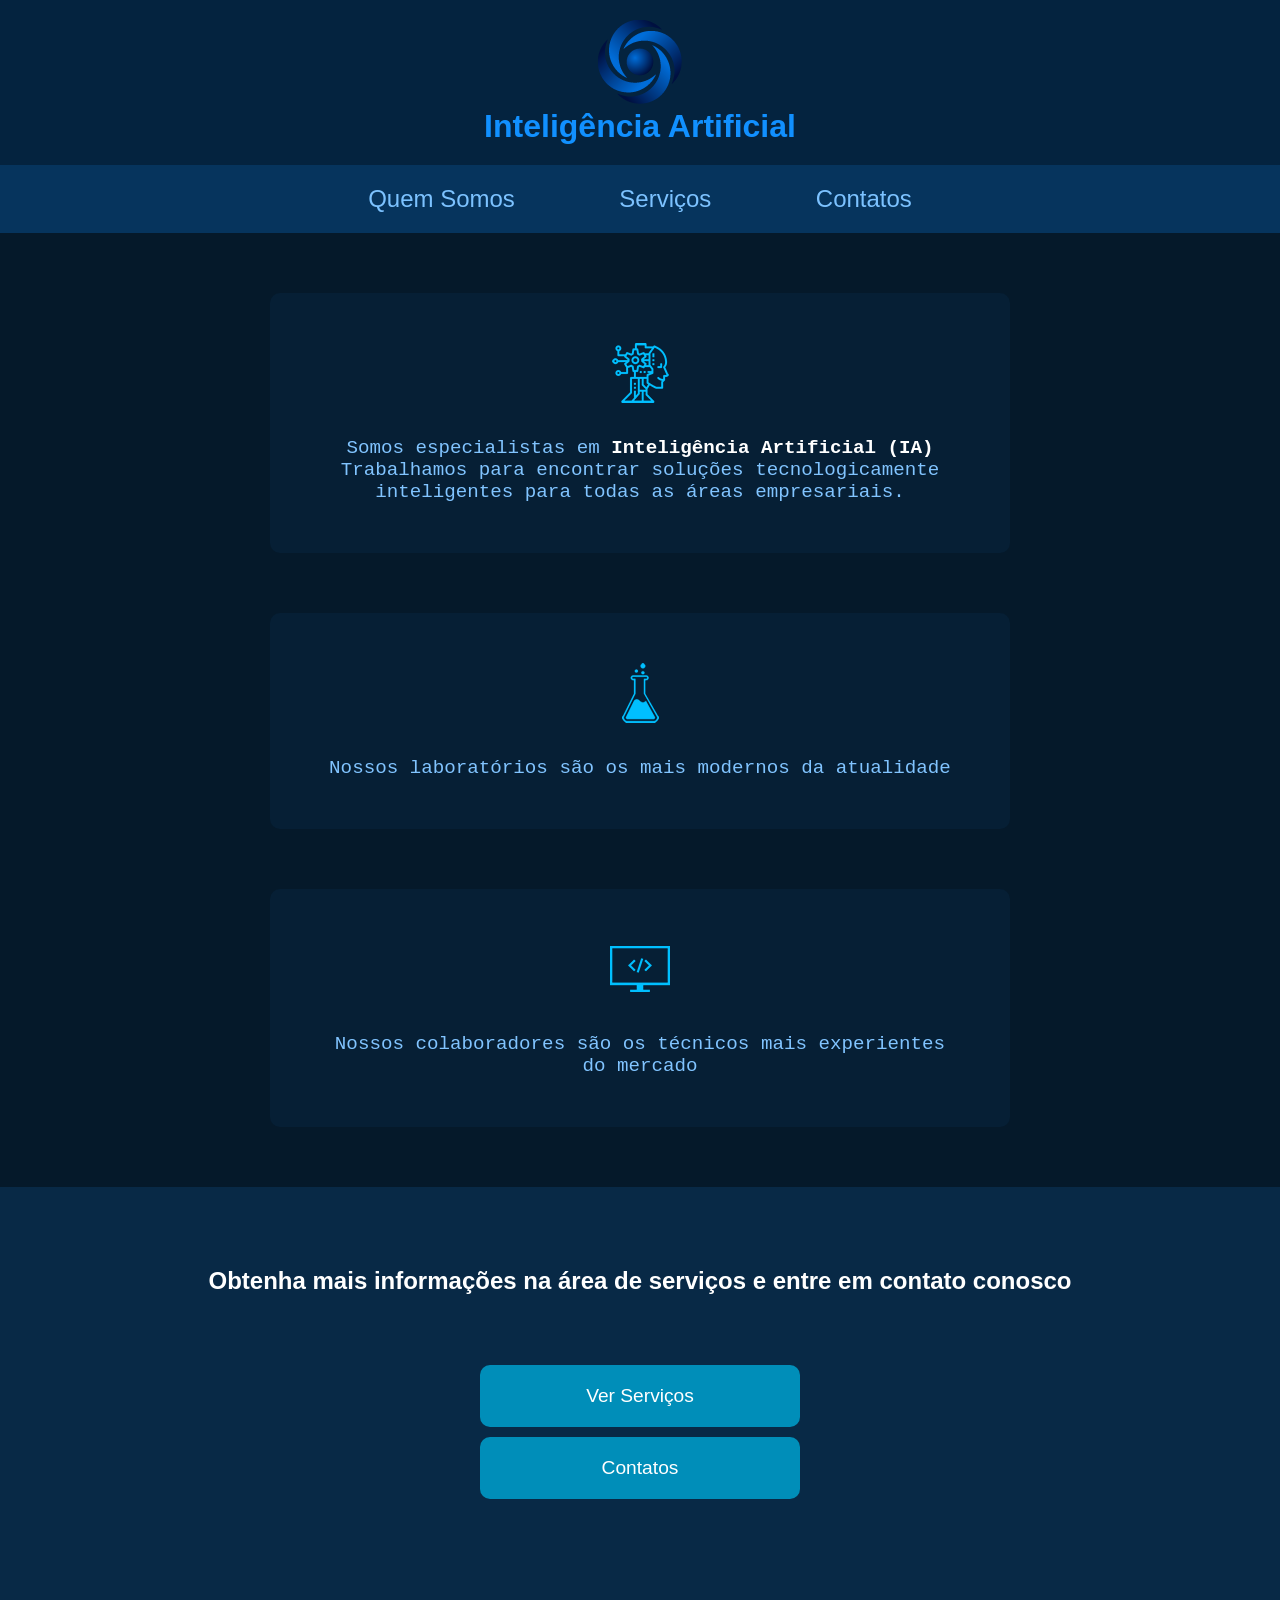
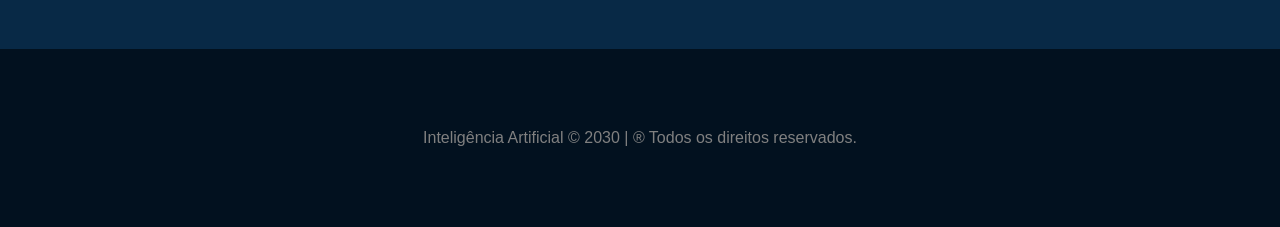
<file: index.html>
<!DOCTYPE html>
<html lang="pt-BR">

<head>
    <meta charset="UTF-8">
    <meta http-equiv="X-UA-Compatible" content="IE=edge">
    <meta name="viewport" content="width=device-width, initial-scale=1.0">
    <title>Inteligência Artificial</title>

    <!-- Link para folha de estilo -->
     <link rel="stylesheet" href="assets/css/estilos.css">
    

    <!-- Link para a imagem favicon (Ícone logo da empresa na aba do chrome) -->
     <link rel="shortcut icon" href="assets/images/logo_empresa.png" type="image/image/png">  
</head>

<body>

    <!-- cabeçalho -->
    <header class="container-cabecalho">
        <a href="index.html">
            <img src="assets/images/logo_empresa.png" alt="Logo da empresa" title="Inteligência Artificial">
        </a>
        <h3>Inteligência Artificial</h3>
    </header>

    <!-- Navegação -->
     <nav class="container-navegacao">
        <a href="index.html">Quem Somos</a>
        <a href="servicos.html">Serviços</a>
        <a href="contatos.html">Contatos</a>
     </nav>

     <!-- Quem Somos -->
    <section class="container-quem-somos">
        <article class="servico">
            <img src="assets/images/icon_ai.png" alt="Inteligência Artificial" class="icone">
            <p class="servico-texto">
                Somos especialistas em <span class="servico-texto-realce">Inteligência Artificial (IA)</span><br>
                Trabalhamos para encontrar soluções tecnologicamente inteligentes para todas as áreas empresariais.
            </p>
            </article>           


        <article class="servico">
            <img src="assets/images/icon_lab.png" alt="Laboratório moderno" class="icone">
            <p class="servico-texto">
                Nossos laboratórios são os mais modernos da atualidade
            </p>
        </article>

    <article class="servico">
        <img src="assets/images/icon_computer.png" alt="Programadores experientes" class="icone">
        <p class="servico-texto">
            Nossos colaboradores são os técnicos mais experientes do mercado
        </p>
    </section>

    <!-- Ver serviços ou contatos -->
     <section class="container-servicos-contatos">
     <h1>Obtenha mais informações na área de serviços e entre em contato conosco</h1>

     <div class="botoes-servicos-contatos">
        <a href="servicos.html">Ver Serviços</a>
        <a href="contatos.html">Contatos</a> 

     </div>
     </section>

     <footer>
        Inteligência Artificial &copy; 2030 | &reg; Todos os direitos reservados.
     </footer>







    

</body>

</html>
</file>
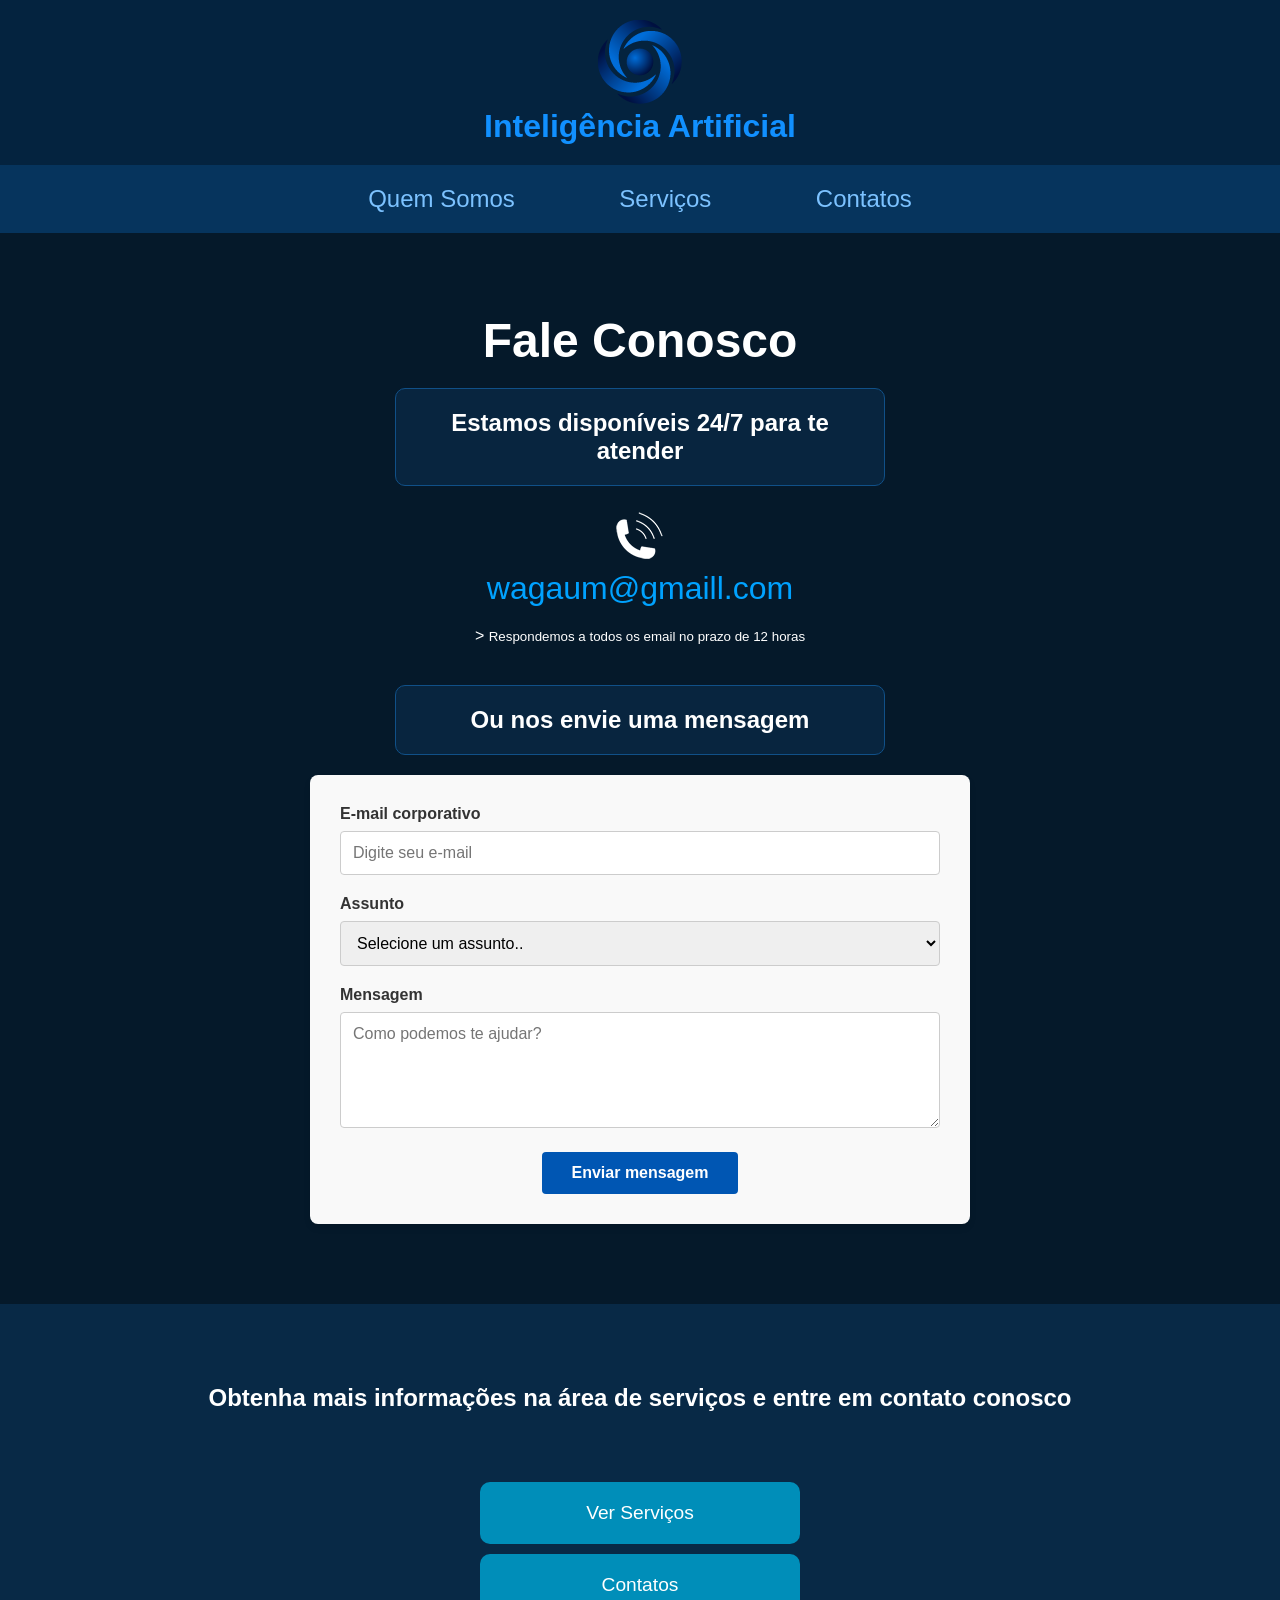
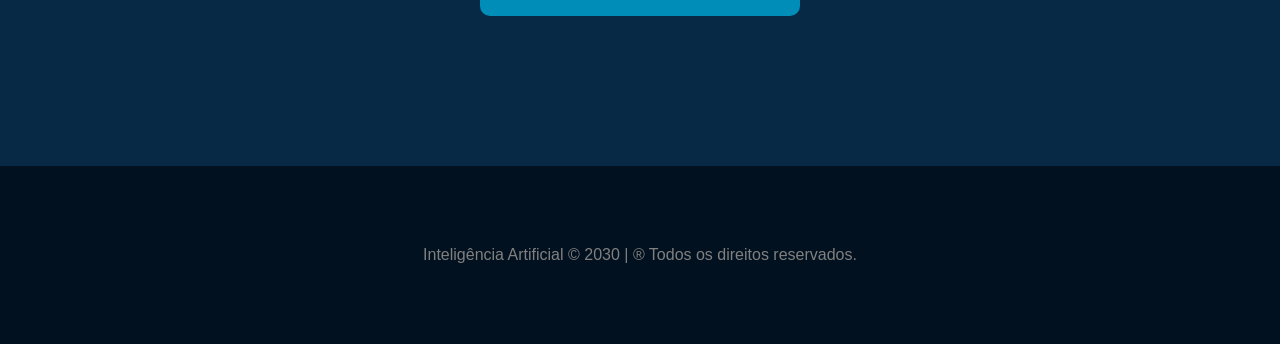
<file: contatos.html>
<!DOCTYPE html>
<html lang="pt-BR">

<head>
    <meta charset="UTF-8">
    <meta http-equiv="X-UA-Compatible" content="IE=edge">
    <meta name="viewport" content="width=device-width, initial-scale=1.0">
    <title>Inteligência Artificial</title>

    <!-- Link para folha de estilo -->
     <link rel="stylesheet" href="assets/css/estilos.css">
    

    <!-- Link para a imagem favicon (Ícone logo da empresa na aba do chrome) -->
     <link rel="shortcut icon" href="assets/images/logo_empresa.png" type="image/image/png">  
</head>

<body>

    <!-- cabeçalho -->
    <header class="container-cabecalho">
        <a href="index.html">
            <img src="assets/images/logo_empresa.png" alt="Logo da empresa" title="Inteligência Artificial">
        </a>
        <h3>Inteligência Artificial</h3>
    </header>

    <!-- Navegação -->
     <nav class="container-navegacao">
        <a href="index.html">Quem Somos</a>
        <a href="servicos.html">Serviços</a>
        <a href="contatos.html">Contatos</a>
     </nav>
        <!-- Página de Contatos -->
         <section class="container-contatos">
            <h1 class="text-center">Fale Conosco</h1>
            <h3 class="text-center">Estamos disponíveis 24/7 para te atender</h3>

            <article class="text-center">
                <img src="assets/images/icon_phone.png" alt="Telefone">
                <a href="mailto:wagaum@gmail.com" class="contatos">wagaum@gmaill.com</a>>
                <small>Respondemos a todos os email no prazo de 12 horas</small>
            </article>

            <article class="margin-top-40">
                <h3 class="text-center">Ou nos envie uma mensagem</h3>

                <form action="" id="form-contato" class="form-contato">
                    <div class="grupo-campo">

                    
                    <label for="email">E-mail corporativo</label>
                    <input type="email" id="email" name="email" placeholder="Digite seu e-mail">
                    </div>
                    <div class="grupo-campo">
                        <label for="assunto">Assunto</label>
                        <select id="assunto" name="assunto">
                            <option value="" disabled selected>Selecione um assunto..</option>
                            <option value="orcamento">Solicitação de Orçamento</option>
                            <option value="suporte">Suporte Técnico</option>
                            <option value="duvida">Dúvida Geral</option>
                        </select>
                    </div>
                    <div class="grupo-campo">
                        <label for="mensagem">Mensagem</label>
                        <textarea id="mensagem" name="mensagem" rows="5" placeholder="Como podemos te ajudar?" required></textarea>
                    </div>
                    <div id="mensagem-alerta" class="mensagem-alerta">

                    </div>
                    <div class="text-center">
                        <button type="submit" class="btn-enviar">Enviar mensagem</button>
                    </div>
                </form>
            </article>
         </section>


    <!-- Ver serviços ou contatos -->
     <section class="container-servicos-contatos">
     <h1>Obtenha mais informações na área de serviços e entre em contato conosco</h1>

     <div class="botoes-servicos-contatos">
        <a href="servicos.html">Ver Serviços</a>
        <a href="contatos.html">Contatos</a> 

     </div>
     </section>

     <footer>
        Inteligência Artificial &copy; 2030 | &reg; Todos os direitos reservados.
     </footer>







    

</body>

</html>
</file>
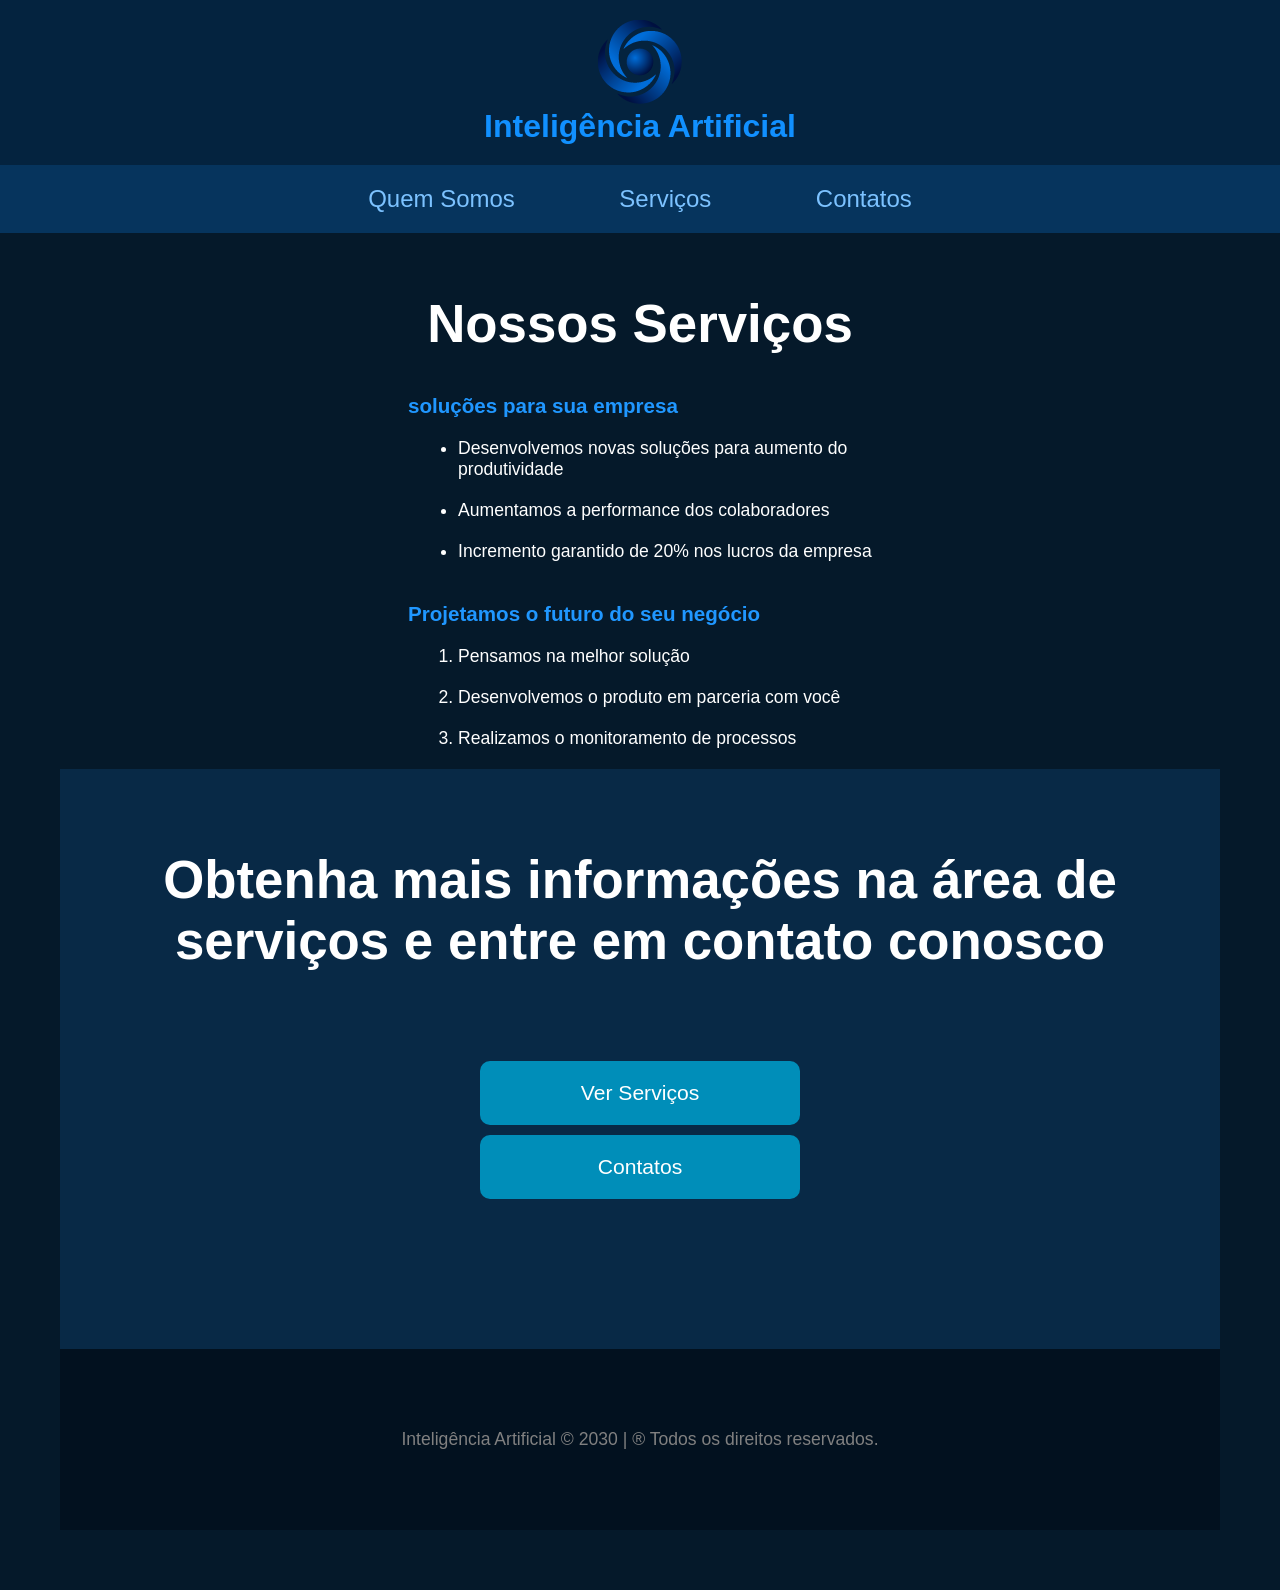
<file: servicos.html>
<!DOCTYPE html>
<html lang="pt-BR">

<head>
    <meta charset="UTF-8">
    <meta http-equiv="X-UA-Compatible" content="IE=edge">
    <meta name="viewport" content="width=device-width, initial-scale=1.0">
    <title>Inteligência Artificial</title>

    <!-- Link para folha de estilo -->
     <link rel="stylesheet" href="assets/css/estilos.css">
    

    <!-- Link para a imagem favicon (Ícone logo da empresa na aba do chrome) -->
     <link rel="shortcut icon" href="assets/images/logo_empresa.png" type="image/image/png">  
</head>

<body>

    <!-- cabeçalho -->
    <header class="container-cabecalho">
        <a href="index.html">
            <img src="assets/images/logo_empresa.png" alt="Logo da empresa" title="Inteligência Artificial">
        </a>
        <h3>Inteligência Artificial</h3>
    </header>

    <!-- Navegação -->
     <nav class="container-navegacao">
        <a href="index.html">Quem Somos</a>
        <a href="servicos.html">Serviços</a>
        <a href="contatos.html">Contatos</a>
     </nav>
     <!-- Página de serviços -->
      <section class="container-servicos">
        <h1 class="text-center">Nossos Serviços</h1>

        <article>
            <h3>soluções para sua empresa</h3>
            <ul>
                <li>Desenvolvemos novas soluções para aumento do produtividade</li>
                <li>Aumentamos a performance dos colaboradores</li>
                <li>Incremento garantido de 20% nos lucros da empresa</li>
            </ul>
        </article>

        <article>
            <h3>Projetamos o futuro do seu negócio</h3>
            <ol>
                <li>Pensamos na melhor solução</li>
                <li>Desenvolvemos o produto em parceria com você</li>
                <li>Realizamos o monitoramento de processos</li>
            </ol>
        </article>

    <!-- Ver serviços ou contatos -->
     <section class="container-servicos-contatos">
     <h1>Obtenha mais informações na área de serviços e entre em contato conosco</h1>

     <div class="botoes-servicos-contatos">
        <a href="servicos.html">Ver Serviços</a>
        <a href="contatos.html">Contatos</a> 

     </div>
     </section>

     <footer>
        Inteligência Artificial &copy; 2030 | &reg; Todos os direitos reservados.
     </footer>







    

</body>

</html>
</file>
<file: assets/css/estilos.css>
/* estilos da minha página web */

* {
    margin: 0;   /* Remove a margem padrão de todos os elementos */
    padding: 0;  /* Remove o espaçamento interno padrão de todos os elementos */
    /* box-shadow: inset 0px 0px 2px rgb(255, 255, 255); */
    /* (comentado) Adicionaria uma sombra interna branca de 2px em todos os elementos */
}

body {
    font-family: Arial, Helvetica, sans-serif; /* Define a fonte do site, com alternativas caso a anterior não esteja disponível */
    color: white;                              /* Define a cor padrão do texto como branco */
}

/* ----------------------------------- */
/* geral */
.text-center {
    text-align: center; /* Centraliza o texto horizontalmente */
}

.margin-top-40 {
    margin-top: 40px; /* Adiciona 40px de espaço acima do elemento */
}

/* ----------------------------------- */
.container-cabecalho {
    text-align: center;        /* Centraliza o conteúdo do cabeçalho */
    padding: 20px;             /* Adiciona 20px de espaçamento interno em todos os lados */
    background-color: #04233F; /* Define a cor de fundo (azul escuro) */
}

.container-cabecalho h3 {
    font-weight: 600; /* Define o peso da fonte como semi-negrito */
    font-size: 2em;   /* Define o tamanho da fonte como 2x o tamanho do elemento pai */
    color: #1190ff;   /* Define a cor do texto como azul */
}

/* ----------------------------------- */
.container-navegacao {
    text-align: center;        /* Centraliza os itens de navegação */
    padding: 20px;             /* Adiciona 20px de espaçamento interno em todos os lados */
    background-color: #06345d; /* Define o fundo azul escuro da barra de navegação */
}

.container-navegacao a {
    font-size: 1.5em;      /* Define o tamanho dos links como 1.5x o tamanho do pai */
    margin: 0px 50px;      /* Sem margem vertical; 50px de margem horizontal entre os links */
    text-decoration: none; /* Remove o sublinhado padrão dos links */
    color: #7cc2ff;        /* Define a cor dos links como azul claro */
    /* Estilo para animação de menu botão */
    /* transition: background-color 0.3s ease; */
}

.container-navegacao a:hover {
    color: #ffffff; /* Muda a cor do link para branco quando o mouse passa por cima */
    /* Variação de menu estilo botão */
    /* background-color: #1190FF;
    padding: 20px; */
}

/* ----------------------------------- */
.container-quem-somos {
    background-color: #05192a; /* Define o fundo azul muito escuro da seção */
    overflow: auto;            /* Faz o container envolver elementos filhos com float (clearfix) */
}

.container-quem-somos .servico {
    /* float: center; — REMOVIDO: "center" não é um valor válido para float.         */
    /* A centralização já é feita corretamente pela linha abaixo: margin: auto       */
    margin: 60px auto;         /* 60px de margem vertical; centraliza horizontalmente com "auto" */
    background-color: #061f35; /* Fundo azul escuro do card */
    width: 50%;                /* O card ocupa 50% da largura do container pai */
    padding: 50px;             /* 50px de espaçamento interno em todos os lados */
    border-radius: 10px;       /* Arredonda os cantos do card em 10px */
    text-align: center;        /* Centraliza o conteúdo interno do card */
}

.container-quem-somos .servico .icone {
    margin-bottom: 10px; /* Adiciona 10px de espaço abaixo do ícone */
}

.container-quem-somos .servico-texto {
    font-family: 'Courier New', Courier, monospace; /* Define fonte monoespaçada para o texto */
    margin-top: 20px;                               /* Adiciona 20px de espaço acima do texto */
    font-size: 1.2em;                               /* Define o tamanho da fonte como 1.2x o do pai */
    color: #81c4ff;                                 /* Define a cor do texto como azul claro */
}

.container-quem-somos .servico-texto-realce {
    color: white;      /* Define a cor do texto de destaque como branco */
    font-weight: bold; /* Deixa o texto de destaque em negrito */
}

/* ----------------------------------- */
/* Container .container-servicos-contatos */
.container-servicos-contatos {
    background-color: #082946; /* Define o fundo azul escuro da seção */
    padding: 80px;             /* 80px de espaçamento interno em todos os lados */
    text-align: center;        /* Centraliza o conteúdo */
}

/* Container .botoes-servicos-contatos */
.container-servicos-contatos .botoes-servicos-contatos {
    padding: 60px;      /* 60px de espaçamento interno ao redor dos botões */
    text-align: center; /* Centraliza os botões */
}

.botoes-servicos-contatos a {
    display: block;            /* Faz o link se comportar como bloco (ocupa linha inteira) */
    max-width: 200px;          /* Largura máxima do botão de 200px */
    text-decoration: none;     /* Remove o sublinhado do link */
    font-size: 1.2em;          /* Tamanho de fonte 1.2x maior que o do pai */
    background-color: #008eb9; /* Define o fundo azul do botão */
    color: white;              /* Define o texto como branco */
    padding: 20px 60px;        /* 20px de espaçamento vertical e 60px de espaçamento horizontal */
    margin: 10px auto;         /* 10px de margem vertical; centraliza horizontalmente */
    border-radius: 10px;       /* Arredonda os cantos do botão */
}

.botoes-servicos-contatos a:hover {
    background-color: white; /* Muda o fundo do botão para branco ao passar o mouse */
    color: black;            /* Muda o texto para preto ao passar o mouse */
}

/* ----------------------------------- */
.container-servicos {
    background-color: #05192a; /* Define o fundo azul escuro da seção de serviços */
    font-size: 1.1em;          /* Define o tamanho base da fonte levemente aumentado */
    padding: 60px;             /* 60px de espaçamento interno em todos os lados */
    overflow: auto;            /* Garante que o container envolva os filhos com float */
}

.container-servicos h1 {
    font-size: 3em;      /* Define o título como 3x o tamanho da fonte do pai */
    color: white;        /* Define o texto como branco */
    margin-bottom: 20px; /* Adiciona 20px de espaço abaixo do título */
}

.container-servicos h3 {
    color: #2097ff;  /* Define a cor azul para os subtítulos */
    padding: 20px 0; /* 20px de espaçamento acima e abaixo; sem espaçamento lateral */
}

.container-servicos article {
    width: 40%;  /* O artigo ocupa 40% da largura do container */
    margin: auto; /* Centraliza o artigo horizontalmente */
    /* float: center; — REMOVIDO: "center" não é um valor válido para float. */
    /* O margin: auto acima já é suficiente para centralizar com o width definido */
}

.container-servicos li {
    margin-bottom: 20px; /* Adiciona 20px de espaço abaixo de cada item da lista */
    margin-left: 50px;   /* Adiciona 50px de recuo à esquerda de cada item */
    color: white;        /* Define o texto dos itens como branco */
}

/* ----------------------------------- */
/* Container .container-contatos */
.container-contatos {
    background-color: #05192a; /* Define o fundo azul escuro da seção de contatos */
    padding: 80px;             /* 80px de espaçamento interno em todos os lados */
}

.container-contatos h1 {
    font-size: 3em;      /* Define o título como 3x o tamanho da fonte do pai */
    color: white;        /* Define o texto como branco */
    margin-bottom: 20px; /* Adiciona 20px de espaço abaixo do título */
}

.container-contatos h3 {
    font-size: 1.5em;          /* Define o tamanho da fonte como 1.5x o do pai */
    font-weight: 900;          /* Define o peso da fonte como muito fino (thin) */
    width: 40%;                /* O elemento ocupa 40% da largura do container */
    margin: auto;              /* Centraliza o elemento horizontalmente */
    color: white;              /* Define o texto como branco */
    margin-bottom: 20px;       /* Adiciona 20px de espaço abaixo */
    border: 1px solid #105088; /* Adiciona uma borda sólida de 1px na cor azul escuro */
    background-color: #08253f; /* Define o fundo azul escuro do card de contato */
    border-radius: 10px;       /* Arredonda os cantos em 10px */
    padding: 20px;             /* 20px de espaçamento interno em todos os lados */
}

/* Container .contatos */
.container-contatos .contatos {
    display: block;        /* Faz o link se comportar como bloco */
    font-size: 2em;        /* Define o tamanho da fonte como 2x o do pai */
    text-decoration: none; /* Remove o sublinhado do link */
    color: #00a2ff;        /* Define a cor azul para os links de contato */
    margin-bottom: 20px;   /* Adiciona 20px de espaço abaixo de cada contato */
}

/* ----------------------------------- */
footer {
    text-align: center;        /* Centraliza o conteúdo do rodapé */
    padding: 80px;             /* 80px de espaçamento interno em todos os lados */
    background-color: #02111f; /* Define o fundo azul muito escuro, quase preto */
    color: gray;               /* Define o texto do rodapé como cinza */
}
.form-contato {
    max-width: 600px;
    margin: auto;
    text-align: left;
    background-color: #f9f9f9;
    padding: 30px;
    border-radius: 8px;
    box-shadow: 0 4px 6px rgba(0, 0, 0, 0.1);
}

.grupo-campo {
    margin-bottom: 20px;
}

.grupo-campo label {
    display: block;
    margin-bottom: 8px;
    font-weight: bold;
    color: #333;
}
/* Aplica o estilo aos inputs, selects e textareas */
.grupo-campo input,
.grupo-campo select,
.grupo-campo textarea {
    width: 100%;
    padding: 12px;
    border: 1px solid #ccc;
    border-radius: 4px;
    font-family: inherit;
    font-size: 16px;
    box-sizing: border-box; /* Garante que o padding não quebre o width 100% */
}

.grupo-campo input:focus,
.grupo-campo select:focus,
.grupo-campo textarea:focus {
    border-color: #0056b3; /* Cor de destaque ao clicar no campo */
    outline: none;
    box-shadow: 0 0 5px rgba(0, 86, 179, 0.3);
}

.btn-enviar {
    background-color: #0056b3;
    color: #fff;
    border: none;
    padding: 12px 30px;
    font-size: 16px;
    font-weight: bold;
    border-radius: 4px;
    cursor: pointer;
    transition: background-color 0.3s ease;
}

.btn-enviar:hover {
    background-color: #004494;
}

/* Mensagem de erro/sucesso do Javascript */
.mensagem-alerta {
    text-align: center;
    margin-bottom: 15px;
    font-weight: bold;
    display: none; /* Oculto por padrão */
}

.alerta-erro { color: #d9534f; display: block; }
.alerta-sucesso { color: #5cb85c; display: block; }
</file>
